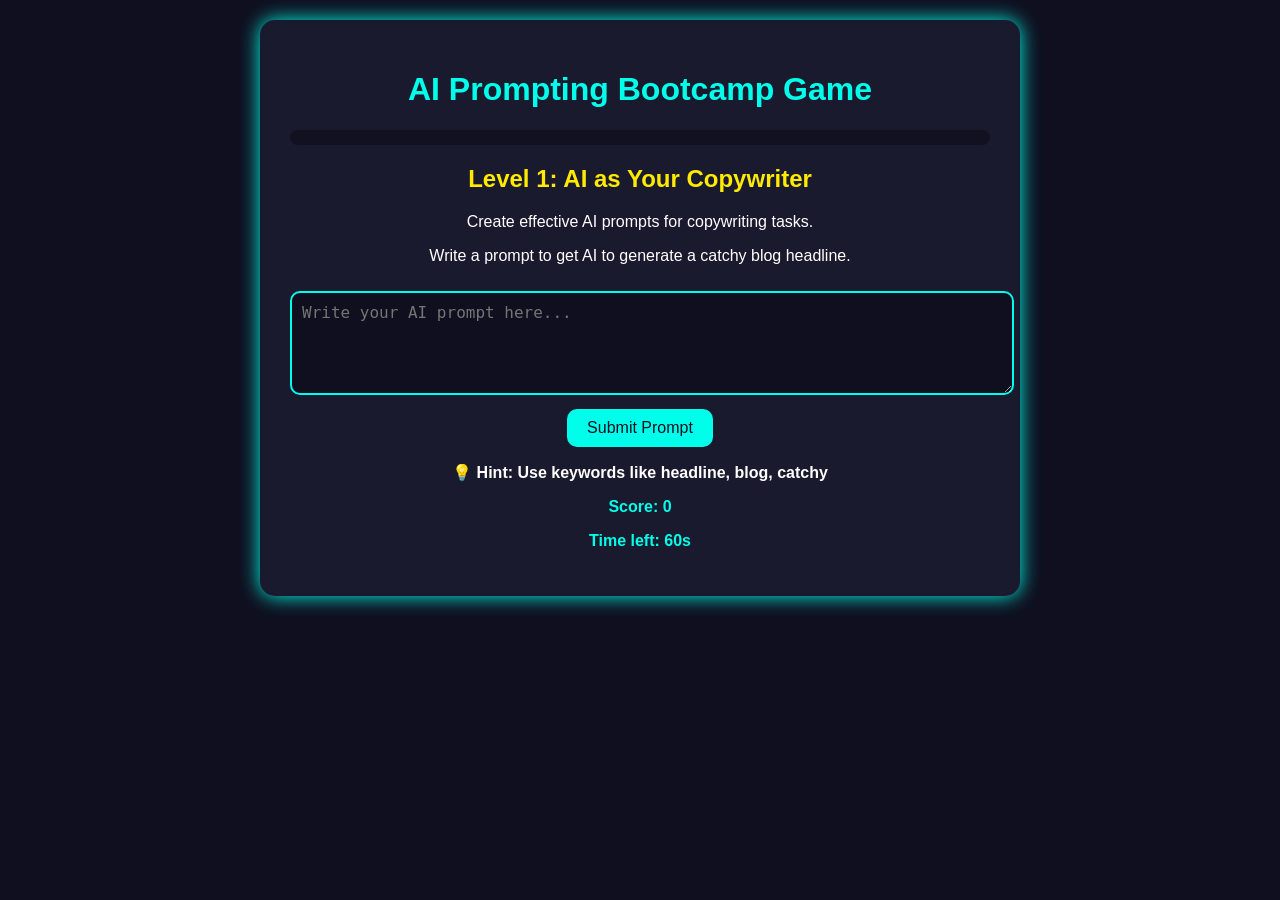
<file: Tutoring Website/aicontentcreatorbootcamp.html>
<!DOCTYPE html>
<html lang="en">
<head>
<meta charset="UTF-8">
<meta name="viewport" content="width=device-width, initial-scale=1.0">
<title>AI Prompting Bootcamp Game</title>
<style>
body {
  font-family: 'Segoe UI', Tahoma, Geneva, Verdana, sans-serif;
  background-color: #0f0f1f;
  color: #fff;
  display: flex;
  justify-content: center;
  align-items: center;
  margin: 0;
  padding: 20px;
}
.dashboard {
  background: #1a1a2e;
  padding: 30px;
  border-radius: 15px;
  width: 90%;
  max-width: 700px;
  box-shadow: 0 0 20px #00ffea;
  text-align: center;
}
h1 { color: #00ffea; }
h2 { color: #ffea00; }
textarea {
  width: 100%;
  height: 80px;
  margin-top: 10px;
  border-radius: 10px;
  border: 2px solid #00ffea;
  background-color: #0f0f1f;
  color: #fff;
  padding: 10px;
  font-size: 16px;
}
button {
  margin-top: 10px;
  padding: 10px 20px;
  border: none;
  border-radius: 10px;
  background-color: #00ffea;
  color: #0f0f1f;
  font-size: 16px;
  cursor: pointer;
  transition: 0.3s;
}
button:hover { background-color: #ffea00; }
#feedback, #hint, #example { margin-top: 10px; font-weight: bold; }
#score, #timer { margin-top: 10px; color: #00ffea; font-weight: bold; }
.progress-bar-container { width: 100%; background-color: #11111f; border-radius: 10px; margin-bottom: 20px; }
.progress-bar { height: 15px; width: 0%; background-color: #ffea00; border-radius: 10px; transition: width 0.5s ease-in-out; }
#confetti-canvas { position: fixed; top: 0; left: 0; width: 100%; height: 100%; pointer-events: none; z-index: 9999; }
#leaderboard { margin-top: 20px; color: #ffea00; }
</style>
</head>
<body>
<div class="dashboard">
  <h1>AI Prompting Bootcamp Game</h1>
  <div class="progress-bar-container">
    <div class="progress-bar" id="progress-bar"></div>
  </div>

  <div id="level-container">
    <h2 id="level-title"></h2>
    <p id="level-description"></p>

    <div id="challenge-container">
      <p id="challenge-text"></p>
      <textarea id="user-input" placeholder="Write your AI prompt here..."></textarea>
      <button id="submit-btn">Submit Prompt</button>
      <p id="feedback"></p>
      <p id="example"></p>
    </div>

    <p id="hint"></p>
    <p id="score">Score: 0</p>
    <p id="timer">Time left: 60s</p>
  </div>

  <div id="completion" style="display:none;">
    <h2>🎉 Bootcamp Completed! 🎉</h2>
    <p>Your final score: <span id="final-score"></span></p>
    <div id="leaderboard">
      <h3>🏆 Leaderboard</h3>
      <ol id="leaderboard-list"></ol>
    </div>
    <button id="restart-btn">Play Again</button>
  </div>

  <canvas id="confetti-canvas"></canvas>
</div>

<script>
const levels = [
  {
    title:"Level 1: AI as Your Copywriter",
    description:"Create effective AI prompts for copywriting tasks.",
    challenges:[
      {text:"Write a prompt to get AI to generate a catchy blog headline.", keywords:["headline","blog","catchy"], example:"Generate 5 catchy blog headlines about AI tools."},
      {text:"Write a prompt for AI to write a short ad for a product.", keywords:["ad","product","short"], example:"Write a 20-word ad for a new smart coffee maker."},
      {text:"Write a prompt for AI to make a newsletter intro engaging.", keywords:["newsletter","intro","engaging"], example:"Create a compelling newsletter intro about content creation tips."}
    ]
  },
  {
    title:"Level 2: Teaching AI Your Brand Voice",
    description:"Practice writing prompts that teach AI a specific tone.",
    challenges:[
      {text:"Write a prompt to get AI to write friendly social media captions.", keywords:["friendly","social","caption"], example:"Write 3 friendly Instagram captions for a fitness brand."},
      {text:"Prompt AI to write in a professional tone for LinkedIn.", keywords:["professional","LinkedIn","tone"], example:"Write a professional LinkedIn post introducing a new AI tool."},
      {text:"Prompt AI to write a fun product description.", keywords:["fun","product","description"], example:"Write a fun product description for a new water bottle."}
    ]
  },
  {
    title:"Level 3: AI as Your Brainstorming Buddy",
    description:"Create prompts that help AI generate multiple ideas.",
    challenges:[
      {text:"Prompt AI to brainstorm blog post ideas about content marketing.", keywords:["blog","ideas","content"], example:"Brainstorm 5 blog post ideas about content marketing."},
      {text:"Prompt AI to suggest 3 newsletter topics.", keywords:["newsletter","topics","suggest"], example:"Suggest 3 newsletter topics for a tech audience."},
      {text:"Prompt AI to list 3 video ideas for social media.", keywords:["video","ideas","social"], example:"List 3 short video ideas for Instagram reels."}
    ]
  },
  {
    title:"Level 4: From Idea to Outline with AI",
    description:"Write prompts that guide AI to structure content.",
    challenges:[
      {text:"Prompt AI to create a blog outline with 3 main points.", keywords:["outline","main","points"], example:"Create a blog outline with 3 main points about AI writing tools."},
      {text:"Prompt AI to make a step-by-step guide.", keywords:["guide","steps","tutorial"], example:"Write a step-by-step guide for using ChatGPT effectively."},
      {text:"Prompt AI to create a structured article plan.", keywords:["plan","structured","article"], example:"Make a structured plan for an article on remote work productivity."}
    ]
  },
  {
    title:"Level 5: Research Smarter, Not Harder",
    description:"Prompt AI to gather facts or insights.",
    challenges:[
      {text:"Prompt AI to list 3 stats about AI adoption.", keywords:["stats","AI","adoption"], example:"Provide 3 recent statistics about AI adoption in business."},
      {text:"Prompt AI to summarize a topic in 2 sentences.", keywords:["summarize","topic","sentences"], example:"Summarize the benefits of AI in marketing in 2 sentences."},
      {text:"Prompt AI to list pros and cons of AI tools.", keywords:["pros","cons","AI"], example:"List the pros and cons of using AI writing tools."}
    ]
  },
  {
    title:"Level 6: From Outline to Article",
    description:"Prompt AI to expand points into paragraphs.",
    challenges:[
      {text:"Prompt AI to write a 3-sentence paragraph about a key point.", keywords:["paragraph","3 sentences","point"], example:"Write a 3-sentence paragraph about using AI to generate headlines."},
      {text:"Prompt AI to explain a concept clearly.", keywords:["explain","concept","clearly"], example:"Explain how AI can assist content creators in simple terms."},
      {text:"Prompt AI to write a detailed introduction.", keywords:["introduction","detailed","topic"], example:"Write a detailed introduction about AI in marketing."}
    ]
  },
  {
    title:"Level 7: Multiply Your Content",
    description:"Prompt AI to repurpose content for social media.",
    challenges:[
      {text:"Prompt AI to turn a paragraph into 2 Twitter posts.", keywords:["Twitter","2 posts","paragraph"], example:"Convert this paragraph into 2 engaging tweets."},
      {text:"Prompt AI to create Instagram captions from a blog point.", keywords:["Instagram","captions","blog"], example:"Turn this blog section into 2 Instagram captions."},
      {text:"Prompt AI to make LinkedIn summary posts.", keywords:["LinkedIn","summary","posts"], example:"Summarize this article into 2 LinkedIn posts."}
    ]
  },
  {
    title:"Level 8: Boss Challenge",
    description:"Combine all prompting skills to create full content workflow.",
    challenges:[
      {text:"Prompt AI to brainstorm 3 article ideas about AI content.", keywords:["brainstorm","ideas","article"], example:"Brainstorm 3 article ideas about AI content creation."},
      {text:"Prompt AI to make an outline for one idea.", keywords:["outline","idea","points"], example:"Create a blog outline for the first idea with 3 main points."},
      {text:"Prompt AI to write a long-form paragraph based on outline.", keywords:["paragraph","long-form","outline"], example:"Write a 3-sentence paragraph expanding the first point."},
      {text:"Prompt AI to repurpose paragraph into 2 social posts.", keywords:["repurpose","social","posts"], example:"Turn the paragraph into 2 social media posts."}
    ]
  }
];

let currentLevel=0, currentChallenge=0, score=0, timeLeft=60, timerInterval;

const levelTitle=document.getElementById("level-title");
const levelDescription=document.getElementById("level-description");
const challengeText=document.getElementById("challenge-text");
const userInput=document.getElementById("user-input");
const submitBtn=document.getElementById("submit-btn");
const feedback=document.getElementById("feedback");
const example=document.getElementById("example");
const scoreDisplay=document.getElementById("score");
const completionDiv=document.getElementById("completion");
const finalScore=document.getElementById("final-score");
const restartBtn=document.getElementById("restart-btn");
const hint=document.getElementById("hint");
const timerDisplay=document.getElementById("timer");
const progressBar=document.getElementById("progress-bar");

function loadChallenge(){
  const level = levels[currentLevel];
  const challenge = level.challenges[currentChallenge];
  levelTitle.textContent = level.title;
  levelDescription.textContent = level.description;
  challengeText.textContent = challenge.text;
  userInput.value="";
  feedback.textContent="";
  example.textContent="";
  hint.textContent=`💡 Hint: Use keywords like ${challenge.keywords.join(", ")}`;
  timeLeft=60;
  timerDisplay.textContent=`Time left: ${timeLeft}s`;
  clearInterval(timerInterval);
  timerInterval=setInterval(updateTimer,1000);
  progressBar.style.width=`${((currentLevel + currentChallenge/level.challenges.length)/levels.length)*100}%`;
}

function updateTimer(){
  timeLeft--;
  timerDisplay.textContent=`Time left: ${timeLeft}s`;
  if(timeLeft<=0){ feedback.textContent="⏰ Time's up! Submit your prompt anyway."; clearInterval(timerInterval);}
}

function checkAnswer(){
  const level = levels[currentLevel];
  const challenge = level.challenges[currentChallenge];
  const input = userInput.value.toLowerCase();
  let hits=0;
  challenge.keywords.forEach(k => { if(input.includes(k.toLowerCase())) hits++; });
  const requiredHits = Math.ceil(challenge.keywords.length/2);

  if(hits>=requiredHits){
    feedback.textContent="✅ Good prompt!";
    example.textContent=`Example AI response:\n${challenge.example}`;
    score +=10;
    scoreDisplay.textContent=`Score: ${score}`;
    currentChallenge++;
    clearInterval(timerInterval);
    if(currentChallenge < level.challenges.length){
      setTimeout(loadChallenge,1000);
    } else {
      currentLevel++;
      currentChallenge=0;
      if(currentLevel < levels.length){
        setTimeout(loadChallenge,1000);
      } else {
        setTimeout(showCompletion,1000);
      }
    }
  } else {
    feedback.textContent="❌ Try including more relevant keywords!";
  }
}

function launchConfetti(){
  const canvas=document.getElementById('confetti-canvas');
  const ctx=canvas.getContext('2d');
  canvas.width=window.innerWidth; canvas.height=window.innerHeight;
  const confettiCount=150; const confetti=[];
  for(let i=0;i<confettiCount;i++){ confetti.push({x:Math.random()*canvas.width,y:Math.random()*canvas.height-canvas.height,r:Math.random()*6+4,d:Math.random()*confettiCount,color:`hsl(${Math.random()*360},100%,50%)`,tilt:Math.random()*10-10,tiltAngleIncrement:Math.random()*0.07+0.05,tiltAngle:0});}
  function draw(){ ctx.clearRect(0,0,canvas.width,canvas.height); confetti.forEach(c=>{ ctx.beginPath(); ctx.lineWidth=c.r; ctx.strokeStyle=c.color; ctx.moveTo(c.x+c.tilt+c.r/2,c.y); ctx.lineTo(c.x+c.tilt,c.y+c.tilt+c.r/2); ctx.stroke(); }); update(); }
  function update(){ confetti.forEach(c=>{ c.tiltAngle+=c.tiltAngleIncrement; c.y+=(Math.cos(c.d)+3+c.r/2)/2; c.tilt=Math.sin(c.tiltAngle)*15; if(c.y>canvas.height){c.y=-10;c.x=Math.random()*canvas.width;} }); }
  const interval=setInterval(draw,20); setTimeout(()=>clearInterval(interval),5000);
}

function showLeaderboard(){
  let scores=JSON.parse(localStorage.getItem('aiBootcampScores'))||[];
  scores.push(score);
  scores.sort((a,b)=>b-a);
  scores=scores.slice(0,5);
  localStorage.setItem('aiBootcampScores',JSON.stringify(scores));
  const list=document.getElementById('leaderboard-list'); list.innerHTML="";
  scores.forEach(s=>{const li=document.createElement('li'); li.textContent=s; list.appendChild(li);});
}

function showCompletion(){
  document.getElementById("level-container").style.display="none";
  completionDiv.style.display="block";
  finalScore.textContent=score;
  progressBar.style.width=`100%`;
  launchConfetti();
  showLeaderboard();
}

submitBtn.addEventListener("click",checkAnswer);
restartBtn.addEventListener("click",()=>{
  currentLevel=0; currentChallenge=0; score=0;
  completionDiv.style.display="none";
  document.getElementById("level-container").style.display="block";
  scoreDisplay.textContent=`Score: ${score}`;
  loadChallenge();
});

loadChallenge();
</script>
</body>
</html>
</file>
